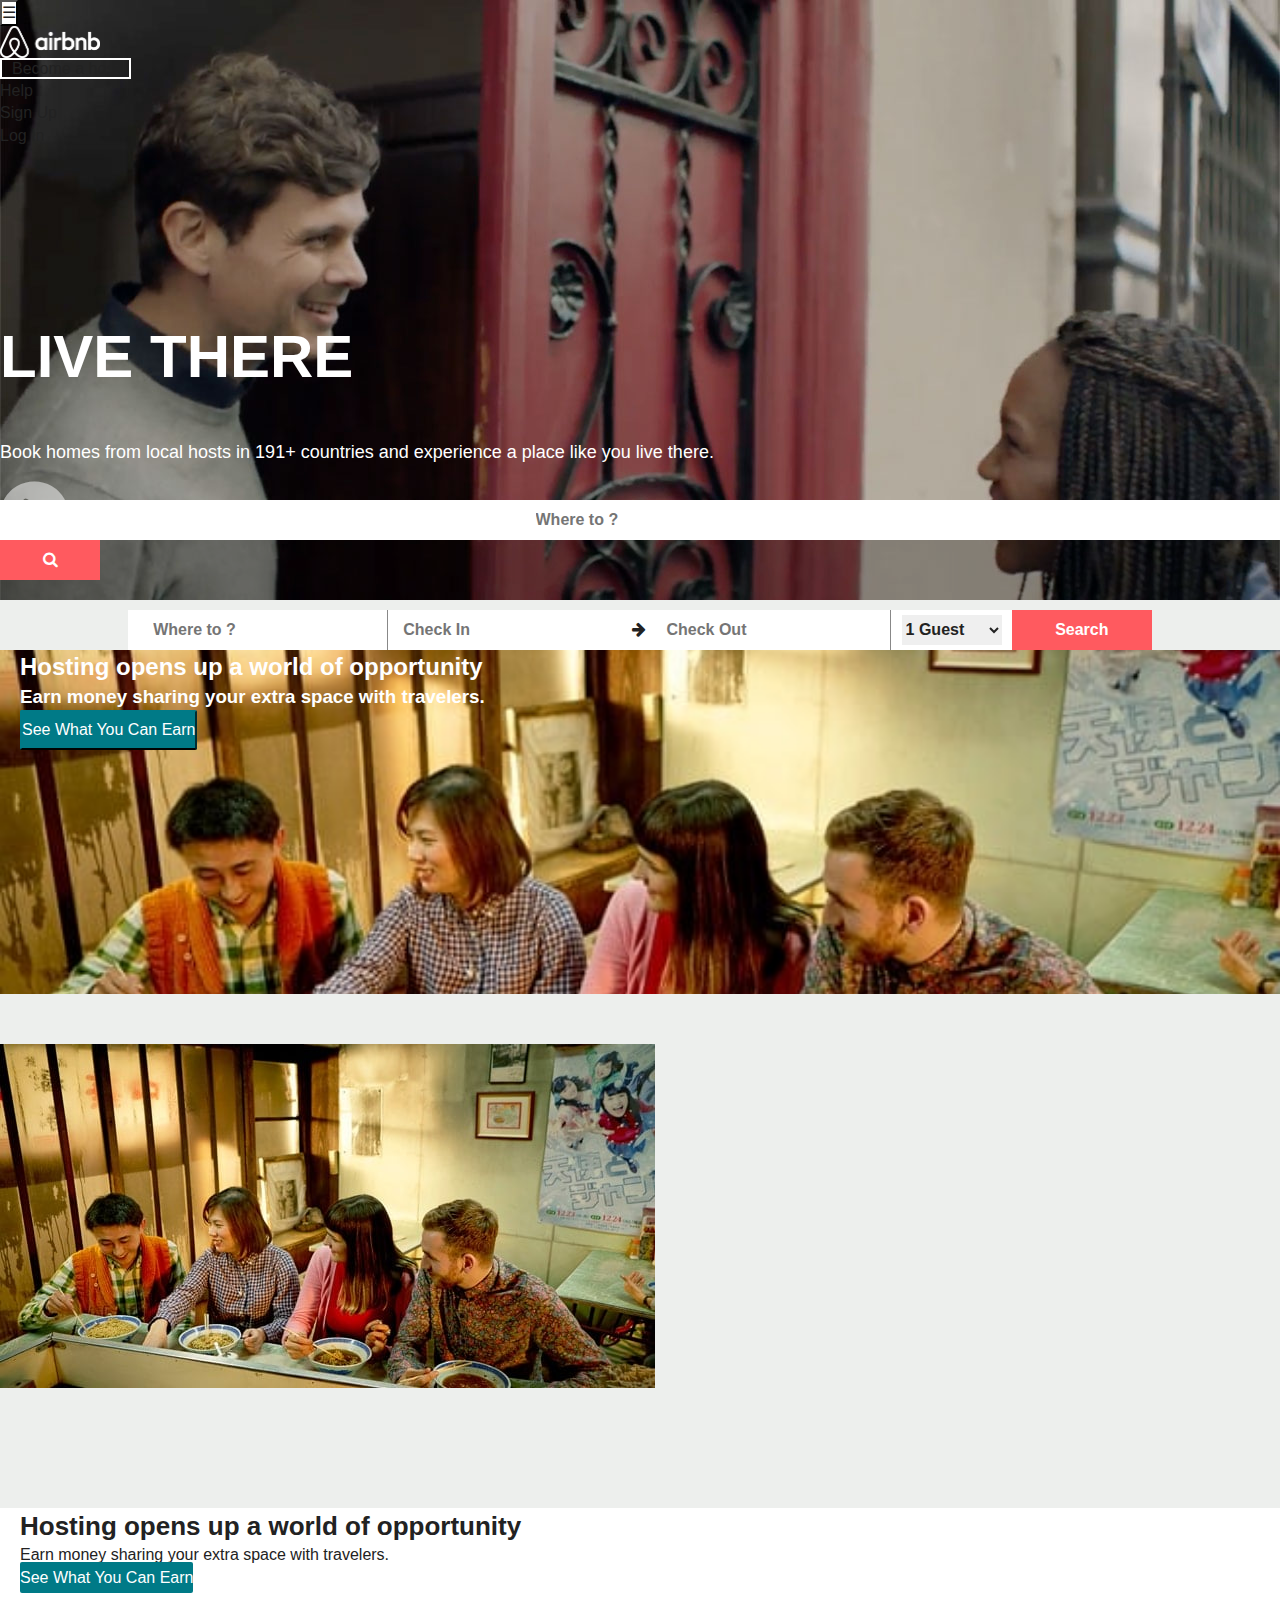
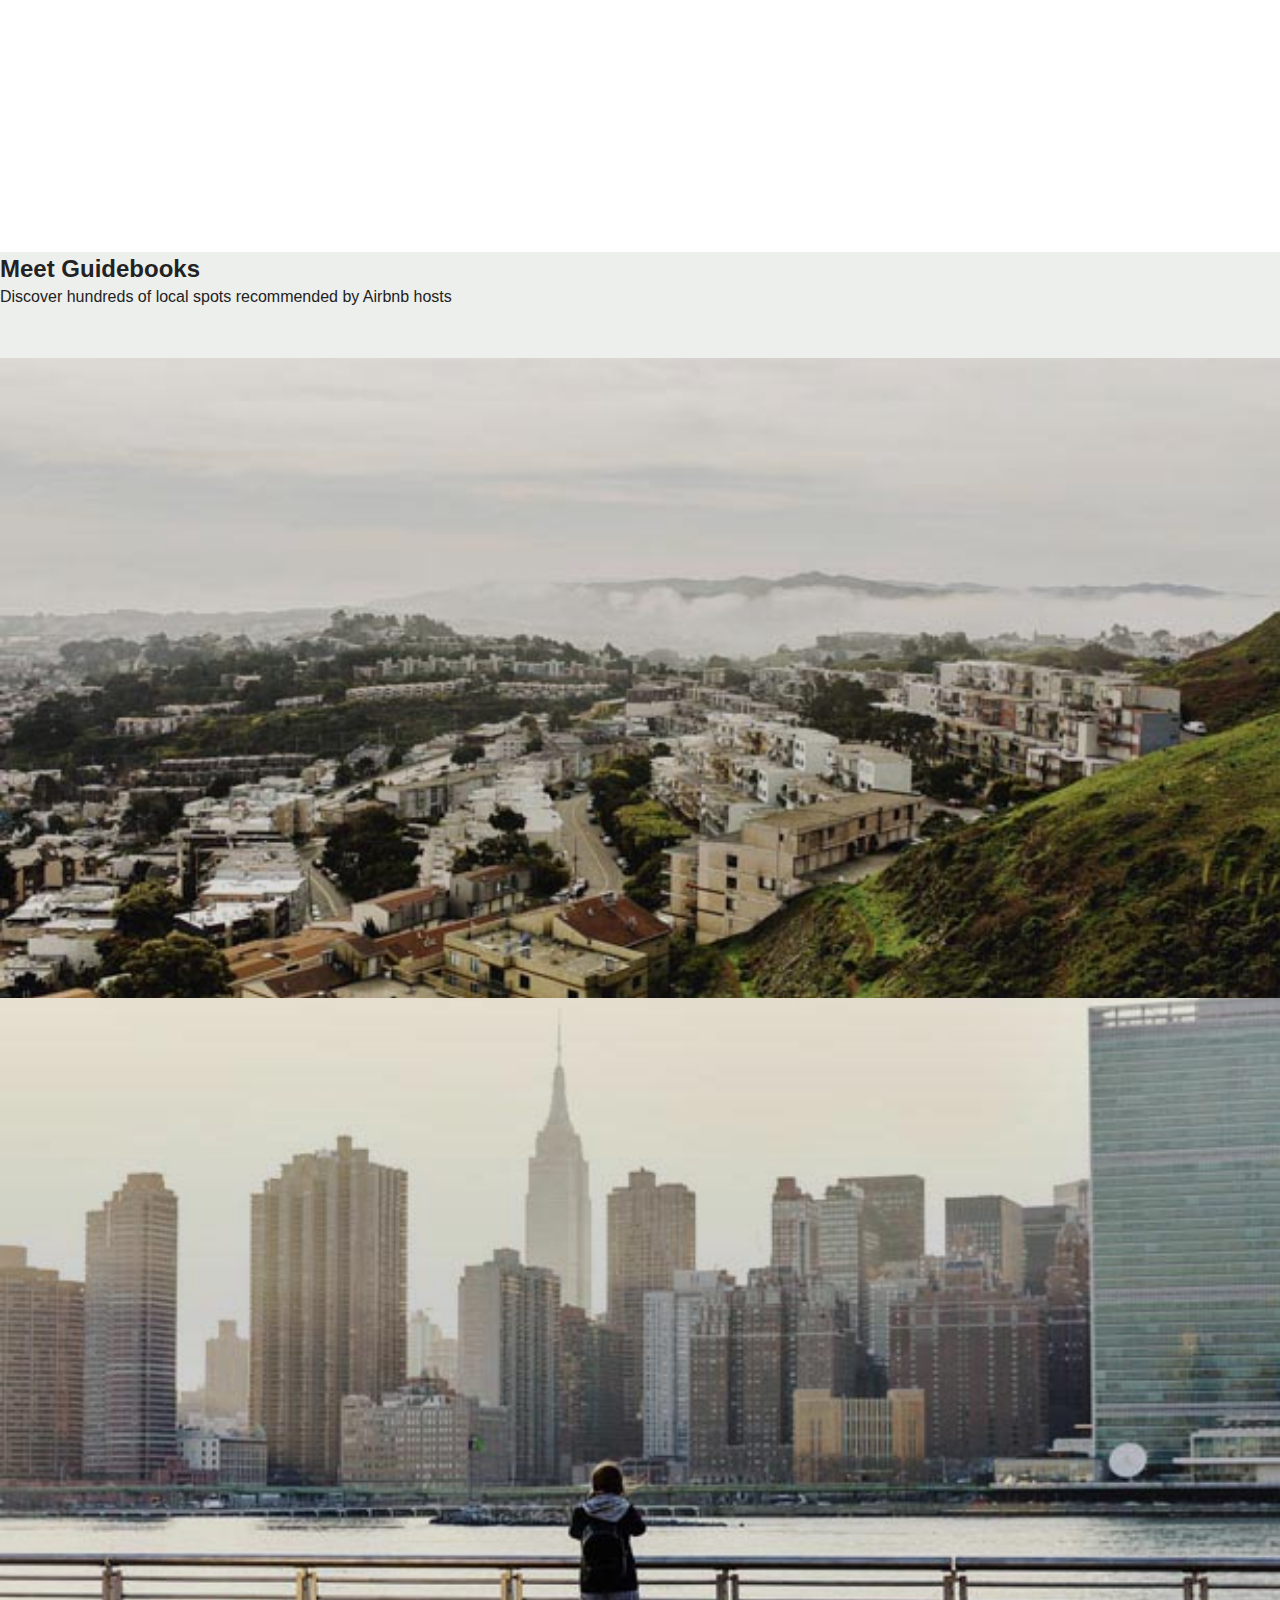
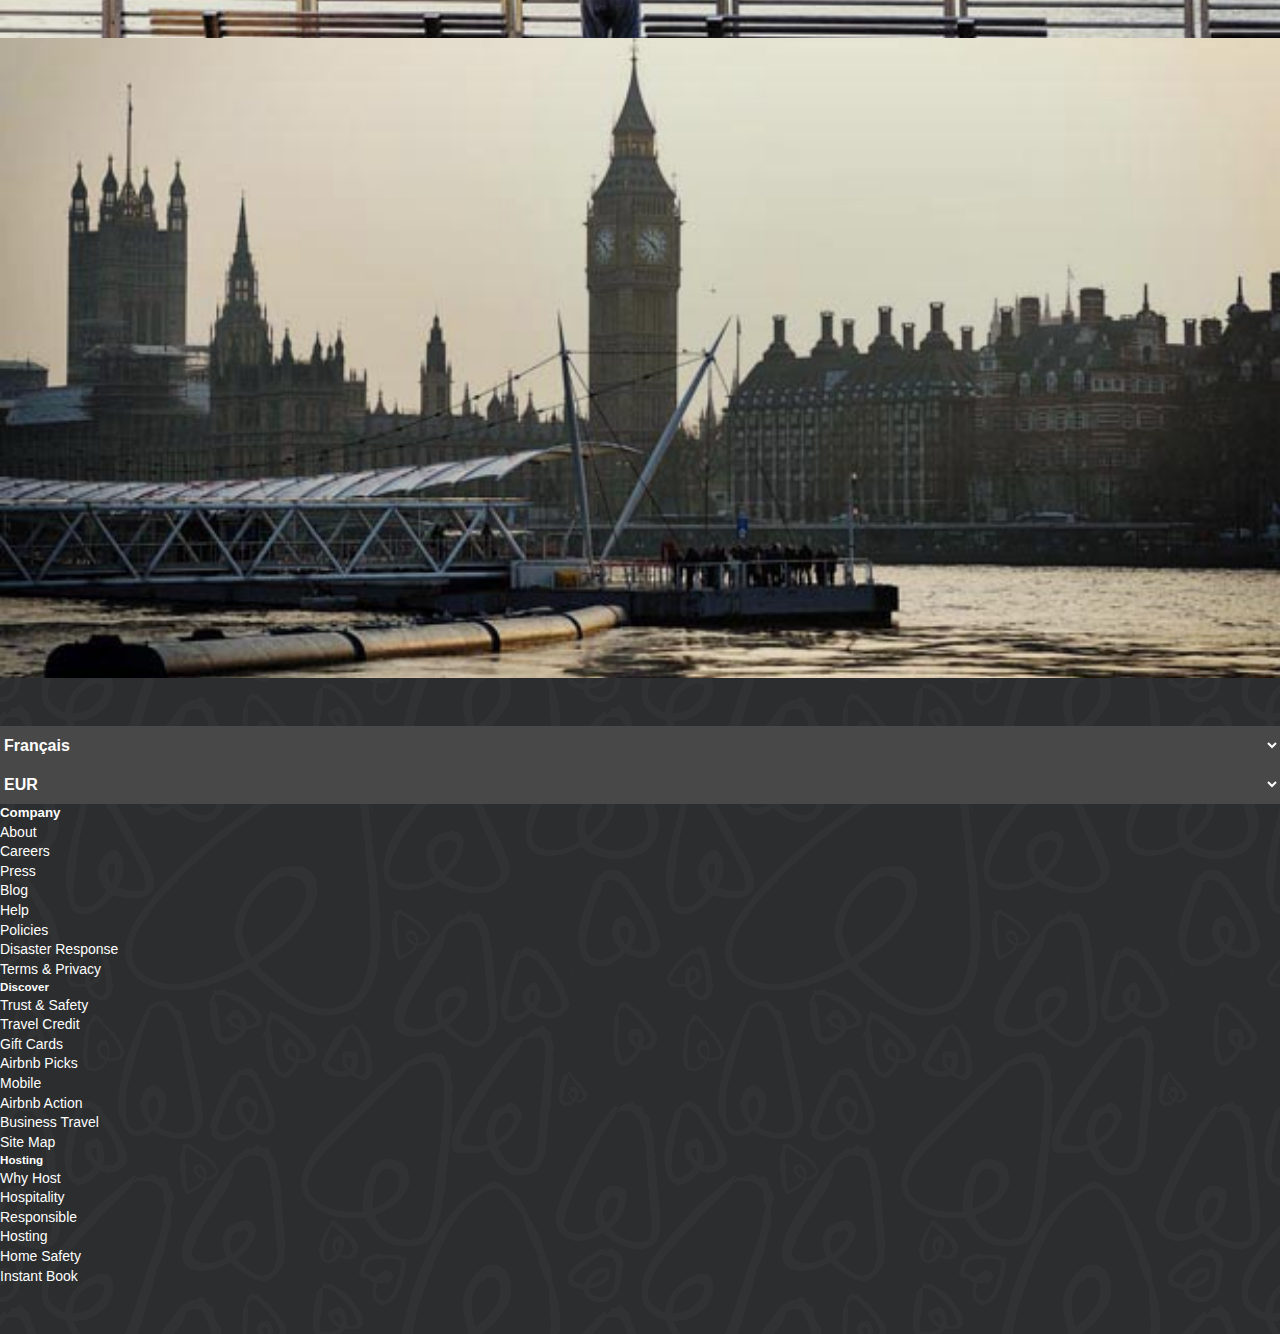
<file: index.html>
<!DOCTYPE html>
<html class="no-js" lang="en">

<head>
    <meta charset="utf-8">
    <meta http-equiv="x-ua-compatible" content="ie=edge">
    <meta name="description" content="">
    <title>Vacation Rentals, Homes, Apartments & Rooms for Rent - Airbnb</title>
    <!-- Required meta tags always come first -->

    <meta name="viewport" content="width=device-width, initial-scale=1, shrink-to-fit=no">
    <meta http-equiv="x-ua-compatible" content="ie=edge">
    <link rel="apple-touch-icon" href="apple-touch-icon.png">
    <link href="favicon.ico" rel="shortcut icon">

    <!-- Bootstrap CSS -->
    <link rel="stylesheet" href="https://maxcdn.bootstrapcdn.com/bootstrap/4.0.0-alpha.2/css/bootstrap.min.css" integrity="sha384-y3tfxAZXuh4HwSYylfB+J125MxIs6mR5FOHamPBG064zB+AFeWH94NdvaCBm8qnd" crossorigin="anonymous">
    <link rel="stylesheet" href="css/normalize.css">
    <link rel="stylesheet" href="css/main.css">
    <link rel="stylesheet" href="fontawesome/css/font-awesome.min.css">
</head>

<body>
  <!--[if lt IE 8]>
      <p class="browserupgrade">You are using an <strong>outdated</strong> browser. Please <a href="http://browsehappy.com/">upgrade your browser</a> to improve your experience.</p>
  <![endif]-->

    <!-- HEADER -->
    <header>
        <!-- NAV BAR -->
        <nav class="navbar navbar-dark">
            <button class="navbar-toggler hidden-lg-up bgwhite" type="button" data-toggle="collapse" data-target="#exCollapsingNavbar2">
                &#9776;
            </button>
            <div class="collapse navbar-toggleable-md" id="exCollapsingNavbar2">
                <a class="navbar-brand " href="#"><img src="img/airbnb.png" alt="logo airbnb" /></a>
                <ul class="nav navbar-nav pull-xs-right">
                    <li class="nav-item active">
                        <a class="nav-link active1" href="#">Become a host <span class="sr-only">(current)</span></a>
                    </li>
                    <li class="nav-item">
                        <a class="nav-link" href="#">Help</a>
                    </li>
                    <li class="nav-item">
                        <a class="nav-link" href="#">Sign Up</a>
                    </li>
                    <li class="nav-item">
                        <a class="nav-link" href="#">Log In</a>
                    </li>
                </ul>
            </div>
        </nav>


        <!-- NAV BAR -->

        <!-- TITLE -->

        <section class=" text-xs-center">
            <h1 class=""> Live There </h1>
            <p>
                Book homes from local hosts in 191+ countries and experience a place like you live there.
            </p>
            <i class="fa fa-play-circle fa-5x famodif" aria-hidden="true"></i>
        </section>

        <!-- Bottom header -->
        <section class="bottomheader">

            <!-- search RESPONSIVE -->

            <section class="container">
                <article class="row m-t-1 paddingtop">
                    <form class="hidden-xl-up col-xs-7 col-xs-offset-1 item ">
                        <label>
                            <input type="text" autocomplete="off" name="location" placeholder="Where to ?">
                        </label>
                    </form>
                    <div class="hidden-xl-up col-xs-4 item-6 item">
                        <a href="#"><i class="fa fa-search" aria-hidden="true"></i>
            </a>
                    </div>
                </article>
            </section>
            <!-- END search RESPONSIVE -->



            <!-- start Searchbar FLEXBOX -->
            <form class="containerflex ">
                <!-- start first search bar "Où" -->

                <div class="item-1 item hidden-lg-down">
                    <label>
                        <input type="text" autocomplete="off" name="location" placeholder="Where to ?">
                    </label>
                </div>
                <!-- end first search bar "Où" -->

                <!-- start 2nd search bar "arrivée" -->
                <div class="item-2 item hidden-lg-down">
                    <label>
                        <input type="text" autocomplete="off" name="location" placeholder="Check In">
                    </label>
                </div>
                <!-- end 2nd search bar "arrivée" -->

                <!-- start 3th categories -->

                <div class="item-3 item hidden-lg-down">
                    <i class="fa fa-arrow-right" aria-hidden="true"></i>

                </div>
                <!-- end 3th categories -->

                <!-- start 4th categories "Depart" -->

                <div class="item-4 item hidden-lg-down">
                    <label>
                        <input type="text" autocomplete="off" name="location" placeholder="Check Out">
                    </label>
                </div>
                <!-- end 4th categories "Depart" -->

                <!-- start 5th categories "guest" -->

                <div class="item-5 item hidden-lg-down">
                    <label>
                        <select id="guests" name="guests">
                            <option value="1">1 Guest</option>
                            <option value="2">2 Guests</option>
                            <option value="3">3 Guests</option>
                            <option value="4">4 Guests</option>
                            <option value="5">5 Guests</option>
                            <option value="6">6 Guests</option>
                            <option value="7">7 Guests</option>
                            <option value="8">8 Guests</option>
                            <option value="9">9 Guests</option>
                            <option value="10">10 Guests</option>
                            <option value="11">11 Guests</option>
                            <option value="12">12 Guests</option>
                            <option value="13">13 Guests</option>
                            <option value="14">14 Guests</option>
                            <option value="15">15 Guests</option>
                            <option value="16">16+ Guests</option>
                        </select>
                    </label>
                </div>
                <!-- end 5th categories "guest" -->

                <!-- start 6th categories "search" -->

                <a href="#" class="item-6 item hidden-lg-down">Search
          </a>
                <!-- start 6th categories "search" -->

            </form>
            <!-- end Searchbar FLEXBOX -->
        </section>


    </header>
    <!-- END HEADER  -->



    <!-- START CONTENT  -->

    <article class="container-fluid firstcontent">

        <div class="row hidden-md-up firstimg contenu">
            <h2 class="text-xs-center p-t-3 colortext">Hosting opens up a world of opportunity </h2>
            <h3 class="text-xs-center colortext">Earn money sharing your extra space with travelers.</h3>
            <button type="submit" class="col-xs-10 col-xs-offset-1 m-t-3 buttonSee">
                See What You Can Earn
            </button>
        </div>
    </article>



    <div class="container secondcontent">
        <div class="row hidden-sm-down">




            <div class=" col-md-6 col-md-offset-1 p-r-0 ">
                <img class="pull-xs-left firstimg" src="img/dinner.jpg" alt="happy dinner" />
            </div>
            <div class="col-md-4 col-md-offset-1 m-l-0 contenu">
                <h2 class="titlefirst">Hosting opens up a world of opportunity </h2>
                <p> Earn money sharing your extra space with travelers. </p>
                <a href="#" class="col-sm-12 buttonSee">
                See What You Can Earn
            </a>

            </div>
        </div>

    </div>
    <!-- END First content : image and block right -->

    <!-- 2ND Content : title and img -->
    <div class=" text-xs-center">

        <h2 class="m-t-3 font-weight-bold">Meet Guidebooks </h2>
        <p>
            Discover hundreds of local spots recommended by Airbnb hosts
        </p>
    </div>


    <div class="container firstcontent m-b-3">
        <div class="row">
            <div class="col-xs-12 col-lg-4 col-md-12  text-xs-center">
                <a href="#"><h3 class="sizeimg left">San Francisco</h3></a>
            </div>
            <div class="col-xs-12 col-lg-4 col-md-6  text-xs-center">
                <a href="#"><h3 class="sizeimg middle">New York</h3></a>
            </div>
            <div class="col-xs-12 col-lg-4 col-md-6  text-xs-center">
                <a href="#"><h3 class="sizeimg right">London</h3></a>
            </div>
        </div>
    </div>

    <!-- END 2ND Content : title and img -->
    <!-- END CONTENT  -->

    <!-- START FOOTER  -->
    <footer>
        <div class="container contentfooter">
            <div class="row">


                <div class="col-lg-3 col-md-12">
                    <label>
                        <select id="country" name="country">
                            <option value="1">Français</option>
                            <option value="2">Bahasa Melayu</option>
                            <option value="3">Català</option>
                            <option value="4">Dansk</option>
                            <option value="5">Deutsch</option>
                            <option value="6">English</option>
                            <option value="7">Español</option>
                            <option value="8">Eλληνικά</option>
                            <option value="9">Français</option>
                            <option value="10">Italiano</option>
                            <option value="11">Magyar</option>
                            <option value="12">Nederlands</option>
                            <option value="13">Norsk</option>
                            <option value="14">Polski</option>
                            <option value="15">Português</option>
                            <option value="16">Suomi</option>
                        </select>
                    </label>


                    <label>
                        <select id="devise" name="devise">
                            <option value="1">EUR</option>
                            <option value="1">CAD</option>
                            <option value="2">JPY</option>
                            <option value="3">GBP</option>
                        </select>
                    </label>
                </div>

                <div class="col-md-3 hidden-md-down">
                    <h5>Company</h5>
                    <ul class="sizefontfoot">
                        <li><a href="#">About</a></li>
                        <li><a href="#">Careers</a></li>
                        <li><a href="#">Press</a></li>
                        <li><a href="#">Blog</a></li>
                        <li><a href="#">Help</a></li>
                        <li><a href="#">Policies</a></li>
                        <li><a href="#">Disaster Response</a></li>
                        <li><a href="#">Terms & Privacy</a></li>
                    </ul>

                </div>
                <div class="col-md-3 hidden-md-down sizefontfoot">
                    <h5>Discover</h5>
                    <ul>
                        <li><a href="#">Trust & Safety</a></li>
                        <li><a href="#">Travel Credit</a></li>
                        <li><a href="#">Gift Cards</a></li>
                        <li><a href="#">Airbnb Picks</a></li>
                        <li><a href="#">Mobile</a></li>
                        <li><a href="#">Airbnb Action</a></li>
                        <li><a href="#">Business Travel</a></li>
                        <li><a href="#">Site Map</a></li>
                    </ul>

                </div>
                <div class="col-md-3 sizefontfoot hidden-md-down">
                    <h5>Hosting</h5>
                    <ul>
                        <li><a href="#">Why Host</a></li>
                        <li><a href="#">Hospitality</a></li>
                        <li><a href="#">Responsible</a></li>
                        <li><a href="#">Hosting</a></li>
                        <li><a href="#">Home Safety</a></li>
                        <li><a href="#">Instant Book</a></li>
                    </ul>

                </div>
            </div>
        </div>


    </footer>

    <!-- END FOOTER  -->


    <!-- jQuery first, then Bootstrap JS. -->
    <script src="https://ajax.googleapis.com/ajax/libs/jquery/2.1.4/jquery.min.js"></script>
    <script src="https://maxcdn.bootstrapcdn.com/bootstrap/4.0.0-alpha.2/js/bootstrap.min.js" integrity="sha384-vZ2WRJMwsjRMW/8U7i6PWi6AlO1L79snBrmgiDpgIWJ82z8eA5lenwvxbMV1PAh7" crossorigin="anonymous"></script>

    <!-- Google Analytics: change UA-XXXXX-X to be your site's ID. -->
    <script>
        (function(b,o,i,l,e,r){b.GoogleAnalyticsObject=l;b[l]||(b[l]=
        function(){(b[l].q=b[l].q||[]).push(arguments)});b[l].l=+new Date;
        e=o.createElement(i);r=o.getElementsByTagName(i)[0];
        e.src='https://www.google-analytics.com/analytics.js';
        r.parentNode.insertBefore(e,r)}(window,document,'script','ga'));
        ga('create','UA-XXXXX-X','auto');ga('send','pageview');
    </script>
</body>

</html>
</file>
<file: css/main.css>
/*! HTML5 Boilerplate v5.3.0 | MIT License | https://html5boilerplate.com/ */

/*
 * What follows is the result of much research on cross-browser styling.
 * Credit left inline and big thanks to Nicolas Gallagher, Jonathan Neal,
 * Kroc Camen, and the H5BP dev community and team.
 */

/* ==========================================================================
   Base styles: opinionated defaults
   ========================================================================== */

html {
    color: #222;
    font-size: 1em;
    line-height: 1.4;
}

/*
 * Remove text-shadow in selection highlight:
 * https://twitter.com/miketaylr/status/12228805301
 *
 * These selection rule sets have to be separate.
 * Customize the background color to match your design.
 */

::-moz-selection {
    background: #b3d4fc;
    text-shadow: none;
}

::selection {
    background: #b3d4fc;
    text-shadow: none;
}

/*
 * A better looking default horizontal rule
 */

hr {
    display: block;
    height: 1px;
    border: 0;
    border-top: 1px solid #ccc;
    margin: 1em 0;
    padding: 0;
}

/*
 * Remove the gap between audio, canvas, iframes,
 * images, videos and the bottom of their containers:
 * https://github.com/h5bp/html5-boilerplate/issues/440
 */

audio,
canvas,
iframe,
img,
svg,
video {
    vertical-align: middle;
}

/*
 * Remove default fieldset styles.
 */

fieldset {
    border: 0;
    margin: 0;
    padding: 0;
}

/*
 * Allow only vertical resizing of textareas.
 */

textarea {
    resize: vertical;
}

/* ==========================================================================
   Browser Upgrade Prompt
   ========================================================================== */

.browserupgrade {
    margin: 0.2em 0;
    background: #ccc;
    color: #000;
    padding: 0.2em 0;
}

/* ==========================================================================
   Author's custom styles
   ========================================================================== */
   /*  BASE CSS   */

   * {
       margin: 0;
       padding: 0;
       position: relative;
       -webkit-box-sizing: border-box;
       -moz-box-sizing: border-box;
       box-sizing: border-box;
   }
   img {
       border: none;
       vertical-align: middle;
   }
   ul {
       list-style: none;
   }
   .clear {
       clear: both;
   }
   a {
       text-decoration: none;
       color: inherit;
   }
   a:hover {
       text-decoration: none;
       color: inherit;
   }

   /* color body */

   body {
       background-color: #EDEFED;
   }

   /*     HEADER       */

   header {
       position: relative;
       width: 100%;
       min-height: auto;
       background-position: top;
       -webkit-background-size: cover;
       -moz-background-size: cover;
       background-size: cover;
       -o-background-size: cover;
       background-image: url(../img/fond.jpg);
       height: 600px;
   }

   /* navbar */

   .bgwhite {
       background-color: #fff;
   }
   .navbar-brand img {
       width: 100px;
   }
   .nav-item {
       margin-right: 20px;
   }
   .active1 {
       border: 2px solid #fff;
       background-color: rgba(255, 255, 255, 0);
       padding: 0 10px 0 10px;
   }
   .active:hover {
       background-color: rgba(0, 0, 0, 0.5);
   }

   /* Title and favicon */

   h1 {
       padding-top: 10%;
       color: #fff;
       text-transform: uppercase;
       font-size: 60px;
       font-weight: bolder;
   }
   header p {
       color: #fff;
       font-size: 18px;
       padding-bottom: 10px;
   }
   .famodif {
       color: #fff;
       opacity: 0.5;
   }
   .famodif:hover {
       color: #fff;
       opacity: 1;
   }

   /*------------------------ FLEXBOX SEARCH BAR -----------------------------------------*/

   .bottomheader {
       position: absolute;
       bottom: 0px;
       height: 100px;
       background-color: rgba(0, 0, 0, 0.25);
       width: 100%;
   }
   .containerflex {
       bottom: 0px;
       margin: 0 auto;
       width: 80%;
       height: 100px;
       display: flex;
       flex-wrap: wrap;
       flex-direction: row;
       justify-content: center;
       align-items: center;
   }
   .item {
       height: 40px;
       line-height: 40px;
       background-color: #fff;
       font-weight: bolder;
       text-align: center;
   }
   .item input {
       border-top: 0;
       border-left: 0;
       border-bottom: 0;
       border-right: 0;
       border-color: #888;
       border-style: solid;
       height: 30px;
       padding-left: 10px;
   }
   .item select {
       margin: 0 auto;
       height: 30px;
       width: 100px;
       border-top: 0;
       border-left: 0;
       border-bottom: 0;
       border-right: 0;
       border-color: #888;
       border-style: solid;
   }
   .item-1 {
       border-top: 0;
       border-left: 0;
       border-bottom: 0;
       border-right: 1px;
       border-color: #888;
       border-style: solid;
       flex-grow: 3;
       background-color: #fff;
   }
   .item-2 {
       flex-grow: 1;
       background-color: #fff;
   }
   .item-3 {
       flex-grow: 1;
       background-color: #fff;
   }
   .item-4 {
       border-top: 0;
       border-left: 0;
       border-bottom: 0;
       border-right: 1px;
       border-color: #888;
       border-style: solid;
       flex-grow: 1;
       background-color: #fff;
   }
   .item-5 {
       flex-grow: 2;
       background-color: #fff;
   }
   .item-6 {
       text-decoration: none;
       color: #fff;
       background-color: #FF5A5F;
       flex-grow: 4;
       width: 100px;
   }

   /* content with image */

   .firstcontent {
       padding-top: 50px;
   }
   .secondcontent {
       padding-top: 50px;
   }
   .contenu {
       background-color: #fff;
       height: 344px;
       padding: 0 20px 0 20px;
   }
   .colortext {
       color: #fff;
       font-weight: bold;
   }
   .firstimg {
       background-image: url(../img/dinner.jpg);
       -webkit-background-size: cover;
       -moz-background-size: cover;
       -o-background-size: cover;
       background-size: cover;
       background-position: center;
       position: relative;
   }
   .titlefirst {
       margin-top: 120px;
       font-size: 26px;
       font-weight: bold;
   }
   .buttonSee {
       background-color: #007a87;
       border-color: #007a87;
       border-bottom-color: #004f58;
       color: #fff;
       text-align: center;
       padding: 7px 0 7px 0;
       border-radius: 2px;
   }

   /*  2nd content three images */

   .sizeimg {
       width: 100%;
       height: 344px;
   }
   .left {
       color: #fff;
       font-weight: bolder;
       padding-top: 50%;
       background-image: url(../img/sanfr.jpg);
       -webkit-background-size: cover;
       -moz-background-size: cover;
       -o-background-size: cover;
       background-size: cover;
       background-position: center;
       position: relative;
   }
   .middle {
       color: #fff;
       font-weight: bolder;
       padding-top: 50%;
       background-image: url(../img/ny.jpg);
       -webkit-background-size: cover;
       -moz-background-size: cover;
       -o-background-size: cover;
       background-size: cover;
       background-position: center;
       position: relative;
   }
   .right {
       color: #fff;
       font-weight: bolder;
       padding-top: 50%;
       background-image: url(../img/london.jpg);
       -webkit-background-size: cover;
       -moz-background-size: cover;
       -o-background-size: cover;
       background-size: cover;
       background-position: center;
       position: relative;
   }

   /* FOOTER */

   footer {
       padding: 48px 0;
       background-color: #2B2D2E;
       background-image: url(../img/backgroundfooter.png);
   }
   footer label {
       width: 100%;
   }
   footer select {
       background-color: #484848;
       color: #fff;
       border: 0;
       padding: 10px 0 10px 0;
       font-weight: bold;
       min-width: 100%;
   }
   .contentfooter {
       color: #fff;
   }
   .sizefontfoot {
       font-size: 14px;
       font-weight: lighter;
   }




/* ##################################################################### */
/* ##########################   SMARTPHONE   ########################### */
/* ##################################################################### */



/* ##################################################################### */
/* ############################   TABLETS   ############################ */
/* ##################################################################### */



/* ##################################################################### */
/* ############################   DESKTOPS   ########################### */
/* ##################################################################### */



/* ##################################################################### */
/* ########################   LARGE DESKTOPS   ######################### */
/* ##################################################################### */
















/* ==========================================================================
   Helper classes
   ========================================================================== */

/*
 * Hide visually and from screen readers
 */

.hidden {
    display: none !important;
}

/*
 * Hide only visually, but have it available for screen readers:
 * http://snook.ca/archives/html_and_css/hiding-content-for-accessibility
 */

.visuallyhidden {
    border: 0;
    clip: rect(0 0 0 0);
    height: 1px;
    margin: -1px;
    overflow: hidden;
    padding: 0;
    position: absolute;
    width: 1px;
}

/*
 * Extends the .visuallyhidden class to allow the element
 * to be focusable when navigated to via the keyboard:
 * https://www.drupal.org/node/897638
 */

.visuallyhidden.focusable:active,
.visuallyhidden.focusable:focus {
    clip: auto;
    height: auto;
    margin: 0;
    overflow: visible;
    position: static;
    width: auto;
}

/*
 * Hide visually and from screen readers, but maintain layout
 */

.invisible {
    visibility: hidden;
}

/*
 * Clearfix: contain floats
 *
 * For modern browsers
 * 1. The space content is one way to avoid an Opera bug when the
 *    `contenteditable` attribute is included anywhere else in the document.
 *    Otherwise it causes space to appear at the top and bottom of elements
 *    that receive the `clearfix` class.
 * 2. The use of `table` rather than `block` is only necessary if using
 *    `:before` to contain the top-margins of child elements.
 */

.clearfix:before,
.clearfix:after {
    content: " "; /* 1 */
    display: table; /* 2 */
}

.clearfix:after {
    clear: both;
}

/* ==========================================================================
   EXAMPLE Media Queries for Responsive Design.
   These examples override the primary ('mobile first') styles.
   Modify as content requires.
   ========================================================================== */

@media only screen and (min-width: 35em) {
    /* Style adjustments for viewports that meet the condition */
}

@media print,
       (-webkit-min-device-pixel-ratio: 1.25),
       (min-resolution: 1.25dppx),
       (min-resolution: 120dpi) {
    /* Style adjustments for high resolution devices */
}

/* ==========================================================================
   Print styles.
   Inlined to avoid the additional HTTP request:
   http://www.phpied.com/delay-loading-your-print-css/
   ========================================================================== */

@media print {
    *,
    *:before,
    *:after,
    *:first-letter,
    *:first-line {
        background: transparent !important;
        color: #000 !important; /* Black prints faster:
                                   http://www.sanbeiji.com/archives/953 */
        box-shadow: none !important;
        text-shadow: none !important;
    }

    a,
    a:visited {
        text-decoration: underline;
    }

    a[href]:after {
        content: " (" attr(href) ")";
    }

    abbr[title]:after {
        content: " (" attr(title) ")";
    }

    /*
     * Don't show links that are fragment identifiers,
     * or use the `javascript:` pseudo protocol
     */

    a[href^="#"]:after,
    a[href^="javascript:"]:after {
        content: "";
    }

    pre,
    blockquote {
        border: 1px solid #999;
        page-break-inside: avoid;
    }

    /*
     * Printing Tables:
     * http://css-discuss.incutio.com/wiki/Printing_Tables
     */

    thead {
        display: table-header-group;
    }

    tr,
    img {
        page-break-inside: avoid;
    }

    img {
        max-width: 100% !important;
    }

    p,
    h2,
    h3 {
        orphans: 3;
        widows: 3;
    }

    h2,
    h3 {
        page-break-after: avoid;
    }
}
</file>
